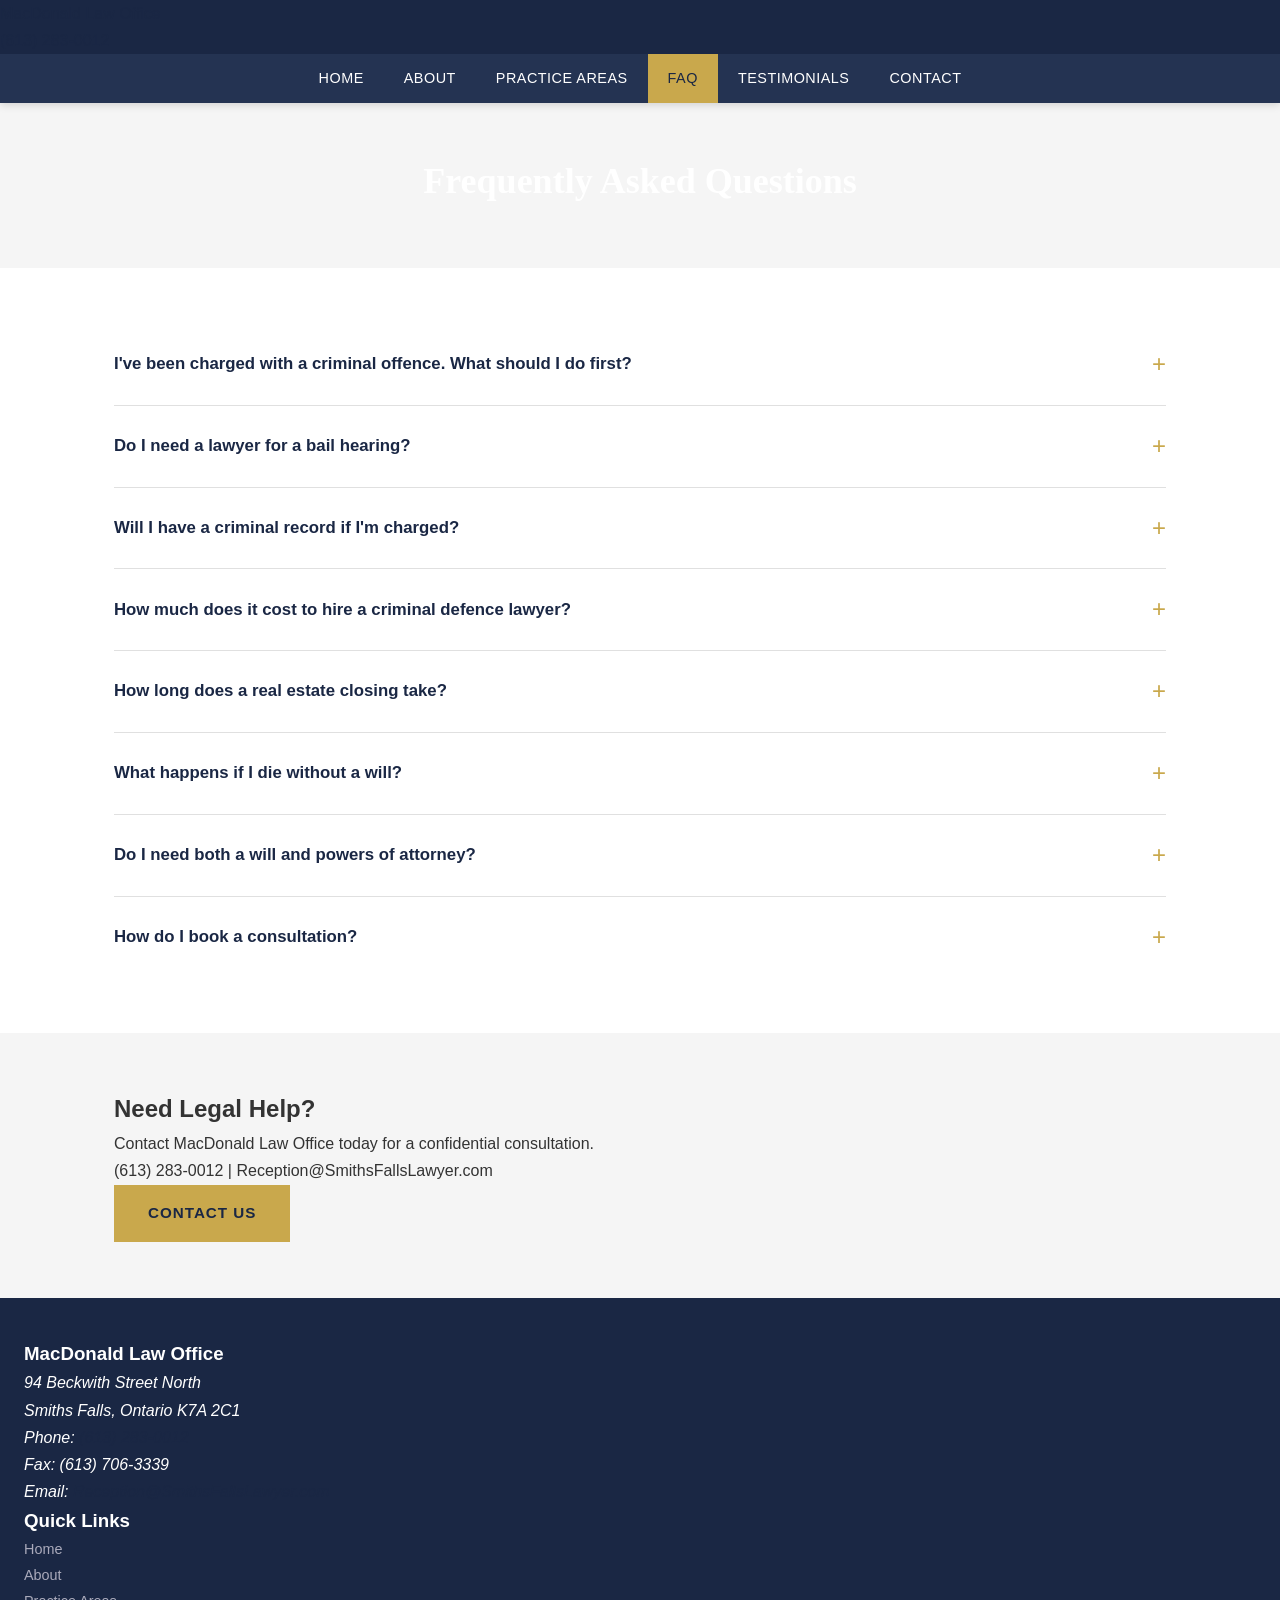
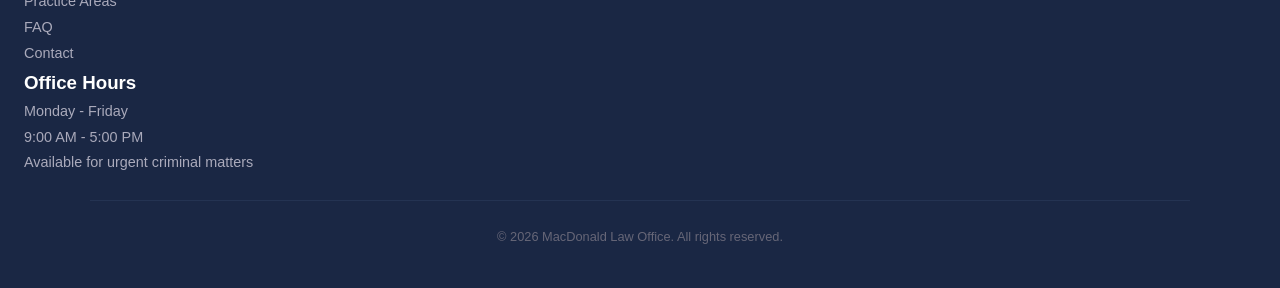
<file: faq.html>
<!DOCTYPE html>
<html lang="en">
<head>
    <meta charset="UTF-8">
    <meta name="viewport" content="width=device-width, initial-scale=1.0">
    <meta name="description" content="Frequently asked questions about criminal defence, real estate law, estate planning, and legal services at MacDonald Law Office in Smiths Falls, Ontario.">
    <!-- Google Analytics 4 -->
    <script async src="https://www.googletagmanager.com/gtag/js?id=G-Q7VMSBVMEX"></script>
    <script>
      window.dataLayer = window.dataLayer || [];
      function gtag(){dataLayer.push(arguments);}
      gtag('js', new Date());
      gtag('config', 'G-Q7VMSBVMEX');
    </script>

    <!-- Microsoft Clarity -->
    <script type="text/javascript">
      (function(c,l,a,r,i,t,y){
          c[a]=c[a]||function(){(c[a].q=c[a].q||[]).push(arguments)};
          t=l.createElement(r);t.async=1;t.src="https://www.clarity.ms/tag/"+i;
          y=l.getElementsByTagName(r)[0];y.parentNode.insertBefore(t,y);
      })(window, document, "clarity", "script", "wj965s9huj");
    </script>

    <title>FAQ | MacDonald Law Office</title>
    <link rel="stylesheet" href="css/style.css">
</head>
<body>

    <!-- Header -->
    <header class="site-header">
        <div class="header-container">
            <div class="logo">
                <a href="index.html">MacDonald Law Office</a>
            </div>
            <div class="header-phone">
                <a href="tel:6132830012">(613) 283-0012</a>
            </div>
            <button class="nav-toggle" aria-label="Toggle navigation" aria-expanded="false">
                <span class="hamburger"></span>
                <span class="hamburger"></span>
                <span class="hamburger"></span>
            </button>
        </div>
        <nav class="main-nav" id="main-nav">
            <ul>
                <li><a href="index.html">Home</a></li>
                <li><a href="about.html">About</a></li>
                <li><a href="practice-areas.html">Practice Areas</a></li>
                <li><a href="faq.html" class="active">FAQ</a></li>
                <li><a href="testimonials.html">Testimonials</a></li>
                <li><a href="contact.html">Contact</a></li>
            </ul>
        </nav>
    </header>

    <!-- Page Header -->
    <section class="page-header">
        <div class="container">
            <h1>Frequently Asked Questions</h1>
        </div>
    </section>

    <!-- FAQ Section -->
    <section class="faq-section">
        <div class="container">

            <div class="faq-item">
                <div class="faq-question">I've been charged with a criminal offence. What should I do first?</div>
                <div class="faq-answer">
                    <p>Contact a lawyer immediately — before speaking to anyone else about the charges. You have the right to remain silent and the right to counsel. Early legal advice is critical to protecting your rights and building a strong defence. Call MacDonald Law Office at (613) 283-0012 for an urgent consultation.</p>
                </div>
            </div>

            <div class="faq-item">
                <div class="faq-question">Do I need a lawyer for a bail hearing?</div>
                <div class="faq-answer">
                    <p>Yes. A bail hearing determines whether you will be released from custody while your case proceeds. Having a lawyer who can present a strong release plan to the court significantly improves your chances of being released on reasonable conditions. MacDonald Law Office is available 24/7 for bail hearings.</p>
                </div>
            </div>

            <div class="faq-item">
                <div class="faq-question">Will I have a criminal record if I'm charged?</div>
                <div class="faq-answer">
                    <p>Being charged is not the same as being convicted. A criminal record results only from a conviction or a finding of guilt. There are many possible outcomes, including withdrawal of charges, a peace bond, a discharge, or an acquittal at trial. Mark P. MacDonald will advise you on the realistic options in your case.</p>
                </div>
            </div>

            <div class="faq-item">
                <div class="faq-question">How much does it cost to hire a criminal defence lawyer?</div>
                <div class="faq-answer">
                    <p>Legal fees depend on the complexity of the charges and how the case proceeds. MacDonald Law Office offers transparent fee discussions at the outset so you know what to expect. Legal aid may be available depending on your financial circumstances and the seriousness of the charges.</p>
                </div>
            </div>

            <div class="faq-item">
                <div class="faq-question">How long does a real estate closing take?</div>
                <div class="faq-answer">
                    <p>A typical residential real estate closing in Ontario takes 30 to 90 days from the date the agreement of purchase and sale is signed. MacDonald Law Office can work within tighter timelines when required.</p>
                </div>
            </div>

            <div class="faq-item">
                <div class="faq-question">What happens if I die without a will?</div>
                <div class="faq-answer">
                    <p>If you die without a valid will in Ontario, the Succession Law Reform Act determines how your estate is distributed — and it may not match your wishes. Your spouse and children have statutory entitlements, but common-law partners, stepchildren, and close friends may receive nothing. A properly drafted will ensures your assets go where you want them to go.</p>
                </div>
            </div>

            <div class="faq-item">
                <div class="faq-question">Do I need both a will and powers of attorney?</div>
                <div class="faq-answer">
                    <p>Yes. A will takes effect only after death. Powers of attorney for property and personal care take effect during your lifetime if you become unable to manage your own affairs due to illness or incapacity. Together, these documents form a complete estate plan.</p>
                </div>
            </div>

            <div class="faq-item">
                <div class="faq-question">How do I book a consultation?</div>
                <div class="faq-answer">
                    <p>Call the office at (613) 283-0012 or email Reception@SmithsFallsLawyer.com. MacDonald Law Office will arrange a consultation at a time that works for you.</p>
                </div>
            </div>

        </div>
    </section>

    <!-- CTA Banner -->
    <section class="cta-banner">
        <div class="container">
            <h2>Need Legal Help?</h2>
            <p>Contact MacDonald Law Office today for a confidential consultation.</p>
            <p class="cta-contact">(613) 283-0012 | Reception@SmithsFallsLawyer.com</p>
            <a href="contact.html" class="btn btn-primary">Contact Us</a>
        </div>
    </section>

    <!-- Footer -->
    <footer class="site-footer">
        <div class="footer-container">
            <div class="footer-col">
                <h3>MacDonald Law Office</h3>
                <address>
                    94 Beckwith Street North<br>
                    Smiths Falls, Ontario K7A 2C1<br>
                    Phone: <a href="tel:6132830012">(613) 283-0012</a><br>
                    Fax: (613) 706-3339<br>
                    Email: <a href="mailto:Reception@SmithsFallsLawyer.com">Reception@SmithsFallsLawyer.com</a>
                </address>
            </div>
            <div class="footer-col">
                <h3>Quick Links</h3>
                <ul>
                    <li><a href="index.html">Home</a></li>
                    <li><a href="about.html">About</a></li>
                    <li><a href="practice-areas.html">Practice Areas</a></li>
                    <li><a href="faq.html">FAQ</a></li>
                    <li><a href="contact.html">Contact</a></li>
                </ul>
            </div>
            <div class="footer-col">
                <h3>Office Hours</h3>
                <p>Monday - Friday<br>9:00 AM - 5:00 PM</p>
                <p>Available for urgent criminal matters</p>
            </div>
        </div>
        <div class="footer-bottom">
            <p>&copy; 2026 MacDonald Law Office. All rights reserved.</p>
        </div>
    </footer>

    <!-- Mobile Nav Toggle Script -->
    <script>
        document.querySelector('.nav-toggle').addEventListener('click', function () {
            var nav = document.getElementById('main-nav');
            var expanded = this.getAttribute('aria-expanded') === 'true';
            this.setAttribute('aria-expanded', !expanded);
            nav.classList.toggle('open');
        });
    </script>

    <!-- FAQ Toggle Script -->
    <script>
        document.querySelectorAll('.faq-question').forEach(function (question) {
            question.addEventListener('click', function () {
                this.parentElement.classList.toggle('open');
            });
        });
    </script>

</body>
</html>
</file>
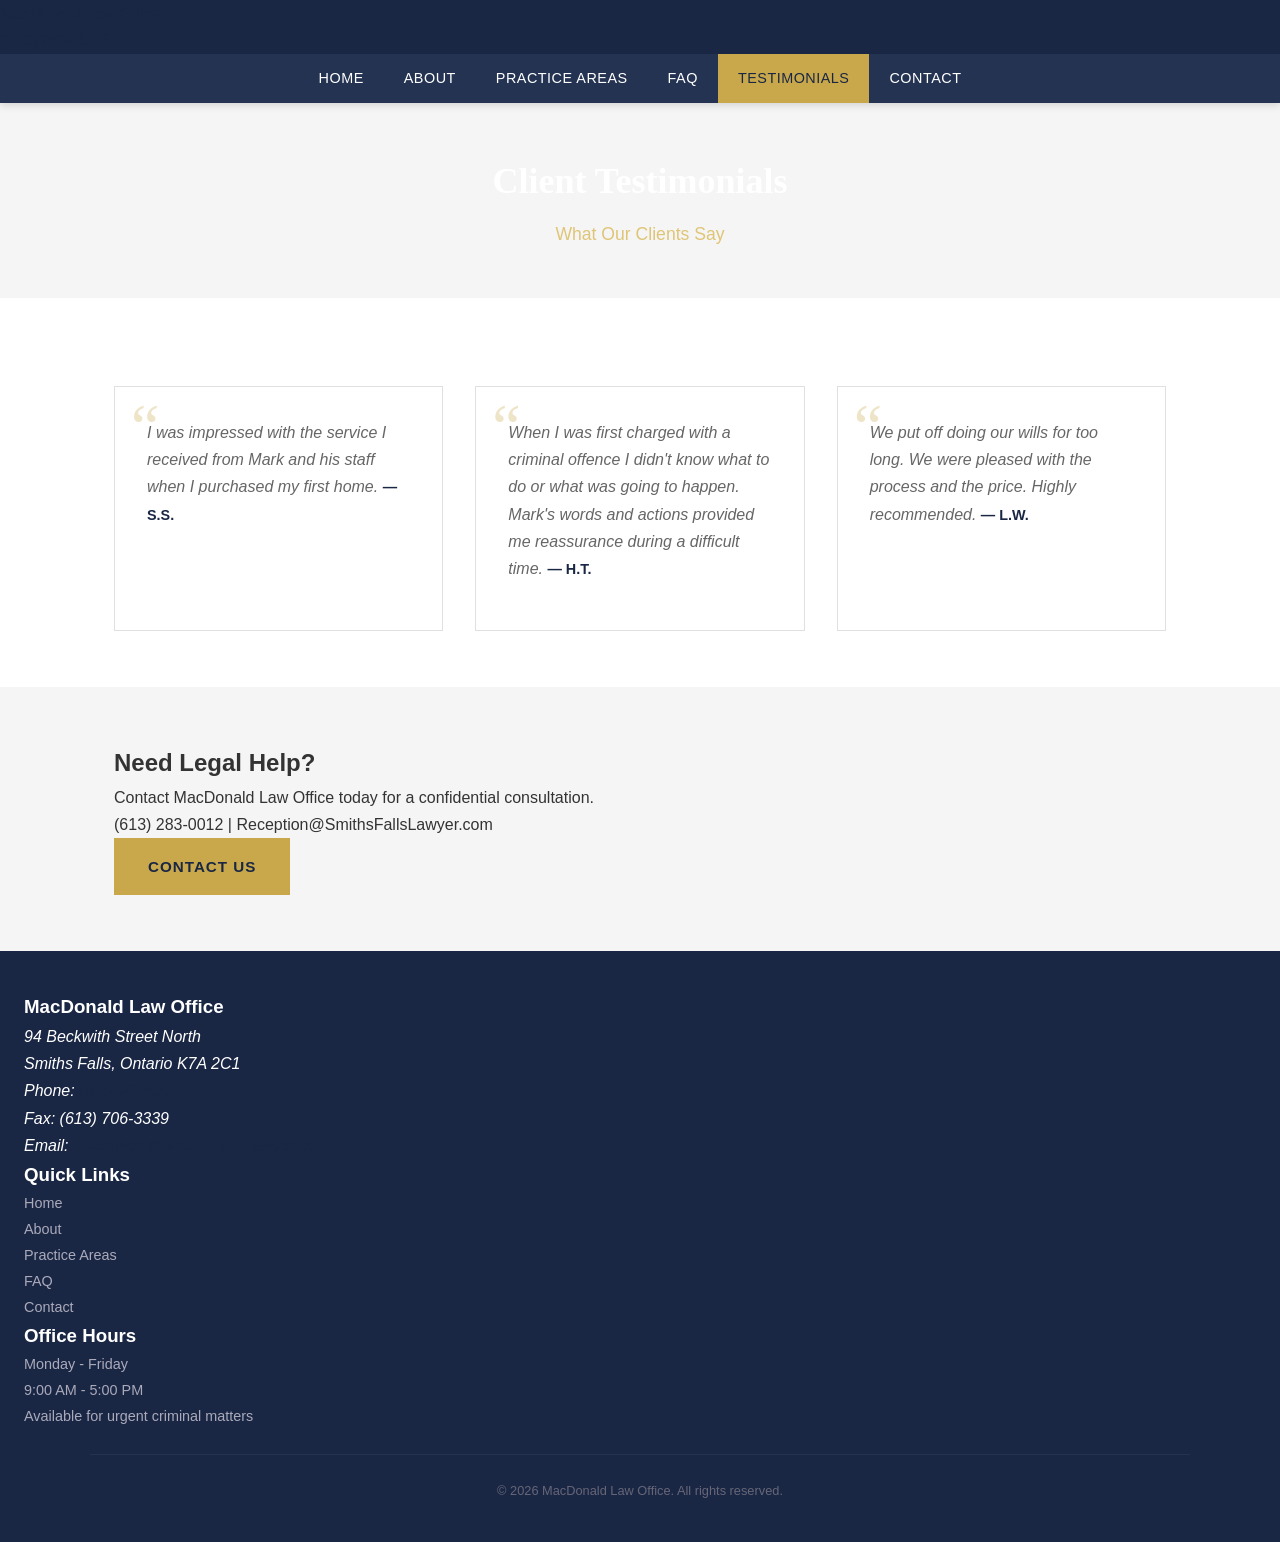
<file: testimonials.html>
<!DOCTYPE html>
<html lang="en">
<head>
    <meta charset="UTF-8">
    <meta name="viewport" content="width=device-width, initial-scale=1.0">
    <meta name="description" content="Read what clients say about their experience with MacDonald Law Office in Smiths Falls, Ontario.">
    <!-- Google Analytics 4 -->
    <script async src="https://www.googletagmanager.com/gtag/js?id=G-Q7VMSBVMEX"></script>
    <script>
      window.dataLayer = window.dataLayer || [];
      function gtag(){dataLayer.push(arguments);}
      gtag('js', new Date());
      gtag('config', 'G-Q7VMSBVMEX');
    </script>

    <!-- Microsoft Clarity -->
    <script type="text/javascript">
      (function(c,l,a,r,i,t,y){
          c[a]=c[a]||function(){(c[a].q=c[a].q||[]).push(arguments)};
          t=l.createElement(r);t.async=1;t.src="https://www.clarity.ms/tag/"+i;
          y=l.getElementsByTagName(r)[0];y.parentNode.insertBefore(t,y);
      })(window, document, "clarity", "script", "wj965s9huj");
    </script>

    <title>Testimonials | MacDonald Law Office</title>
    <link rel="stylesheet" href="css/style.css">
</head>
<body>

    <!-- Header -->
    <header class="site-header">
        <div class="header-container">
            <div class="logo">
                <a href="index.html">MacDonald Law Office</a>
            </div>
            <div class="header-phone">
                <a href="tel:6132830012">(613) 283-0012</a>
            </div>
            <button class="nav-toggle" aria-label="Toggle navigation" aria-expanded="false">
                <span class="hamburger"></span>
                <span class="hamburger"></span>
                <span class="hamburger"></span>
            </button>
        </div>
        <nav class="main-nav" id="main-nav">
            <ul>
                <li><a href="index.html">Home</a></li>
                <li><a href="about.html">About</a></li>
                <li><a href="practice-areas.html">Practice Areas</a></li>
                <li><a href="faq.html">FAQ</a></li>
                <li><a href="testimonials.html" class="active">Testimonials</a></li>
                <li><a href="contact.html">Contact</a></li>
            </ul>
        </nav>
    </header>

    <!-- Page Header -->
    <section class="page-header">
        <div class="container">
            <h1>Client Testimonials</h1>
            <p>What Our Clients Say</p>
        </div>
    </section>

    <!-- Testimonials Section -->
    <section class="testimonials-section">
        <div class="container">
            <div class="testimonials-grid">

                <div class="testimonial">
                    <p>I was impressed with the service I received from Mark and his staff when I purchased my first home. <span class="attribution">&mdash; S.S.</span></p>
                </div>

                <div class="testimonial">
                    <p>When I was first charged with a criminal offence I didn't know what to do or what was going to happen. Mark's words and actions provided me reassurance during a difficult time. <span class="attribution">&mdash; H.T.</span></p>
                </div>

                <div class="testimonial">
                    <p>We put off doing our wills for too long. We were pleased with the process and the price. Highly recommended. <span class="attribution">&mdash; L.W.</span></p>
                </div>

            </div>
        </div>
    </section>

    <!-- CTA Banner -->
    <section class="cta-banner">
        <div class="container">
            <h2>Need Legal Help?</h2>
            <p>Contact MacDonald Law Office today for a confidential consultation.</p>
            <p class="cta-contact">(613) 283-0012 | Reception@SmithsFallsLawyer.com</p>
            <a href="contact.html" class="btn btn-primary">Contact Us</a>
        </div>
    </section>

    <!-- Footer -->
    <footer class="site-footer">
        <div class="footer-container">
            <div class="footer-col">
                <h3>MacDonald Law Office</h3>
                <address>
                    94 Beckwith Street North<br>
                    Smiths Falls, Ontario K7A 2C1<br>
                    Phone: <a href="tel:6132830012">(613) 283-0012</a><br>
                    Fax: (613) 706-3339<br>
                    Email: <a href="mailto:Reception@SmithsFallsLawyer.com">Reception@SmithsFallsLawyer.com</a>
                </address>
            </div>
            <div class="footer-col">
                <h3>Quick Links</h3>
                <ul>
                    <li><a href="index.html">Home</a></li>
                    <li><a href="about.html">About</a></li>
                    <li><a href="practice-areas.html">Practice Areas</a></li>
                    <li><a href="faq.html">FAQ</a></li>
                    <li><a href="contact.html">Contact</a></li>
                </ul>
            </div>
            <div class="footer-col">
                <h3>Office Hours</h3>
                <p>Monday - Friday<br>9:00 AM - 5:00 PM</p>
                <p>Available for urgent criminal matters</p>
            </div>
        </div>
        <div class="footer-bottom">
            <p>&copy; 2026 MacDonald Law Office. All rights reserved.</p>
        </div>
    </footer>

    <!-- Mobile Nav Toggle Script -->
    <script>
        document.querySelector('.nav-toggle').addEventListener('click', function () {
            var nav = document.getElementById('main-nav');
            var expanded = this.getAttribute('aria-expanded') === 'true';
            this.setAttribute('aria-expanded', !expanded);
            nav.classList.toggle('open');
        });
    </script>

</body>
</html>
</file>
<file: css/style.css>
/* MacDonald Law Office — Stylesheet */

:root {
  --navy: #1a2744;
  --navy-light: #243352;
  --gold: #c9a84c;
  --gold-light: #dfc577;
  --white: #ffffff;
  --off-white: #f5f5f5;
  --gray: #666666;
  --gray-light: #e0e0e0;
  --text: #333333;
  --font: 'Georgia', 'Times New Roman', serif;
  --font-sans: -apple-system, BlinkMacSystemFont, 'Segoe UI', Roboto, sans-serif;
}

* { margin: 0; padding: 0; box-sizing: border-box; }

html { scroll-behavior: smooth; }

body {
  font-family: var(--font-sans);
  color: var(--text);
  line-height: 1.7;
  font-size: 16px;
}

a { color: var(--navy); text-decoration: none; }
a:hover { color: var(--gold); }

img { max-width: 100%; height: auto; }

/* ── Header / Navigation ── */

header {
  background: var(--navy);
  position: sticky;
  top: 0;
  z-index: 1000;
  box-shadow: 0 2px 8px rgba(0,0,0,0.15);
}

.header-top {
  display: flex;
  justify-content: space-between;
  align-items: center;
  max-width: 1100px;
  margin: 0 auto;
  padding: 0.75rem 1.5rem;
}

.header-top .logo a {
  color: var(--white);
  font-family: var(--font);
  font-size: 1.5rem;
  font-weight: 700;
  letter-spacing: 0.5px;
}

.header-top .logo span {
  color: var(--gold);
}

.header-contact {
  color: var(--white);
  font-size: 0.85rem;
}

.header-contact a {
  color: var(--gold-light);
}

.header-contact a:hover {
  color: var(--white);
}

nav {
  background: var(--navy-light);
}

nav ul {
  list-style: none;
  display: flex;
  justify-content: center;
  max-width: 1100px;
  margin: 0 auto;
  padding: 0;
}

nav ul li a {
  display: block;
  color: var(--white);
  padding: 0.75rem 1.25rem;
  font-size: 0.9rem;
  font-weight: 500;
  text-transform: uppercase;
  letter-spacing: 0.5px;
  transition: background 0.2s, color 0.2s;
}

nav ul li a:hover,
nav ul li a.active {
  background: var(--gold);
  color: var(--navy);
}

/* Mobile nav toggle */
.nav-toggle {
  display: none;
  background: none;
  border: none;
  color: var(--white);
  font-size: 1.5rem;
  cursor: pointer;
  padding: 0.5rem;
}

/* ── Hero Banner ── */

.hero {
  background: linear-gradient(rgba(26, 39, 68, 0.85), rgba(26, 39, 68, 0.85)),
              url('https://images.unsplash.com/photo-1589829545856-d10d557cf95f?w=1400&q=80') center/cover no-repeat;
  color: var(--white);
  text-align: center;
  padding: 5rem 1.5rem;
}

.hero h1 {
  font-family: var(--font);
  font-size: 3rem;
  margin-bottom: 0.75rem;
  letter-spacing: 1px;
}

.hero .tagline {
  font-size: 1.3rem;
  color: var(--gold-light);
  margin-bottom: 1.5rem;
  font-style: italic;
}

.hero .hero-contact {
  font-size: 1.05rem;
  margin-bottom: 2rem;
}

.hero .hero-contact a {
  color: var(--gold-light);
}

.btn {
  display: inline-block;
  background: var(--gold);
  color: var(--navy);
  padding: 0.85rem 2rem;
  font-weight: 700;
  font-size: 0.95rem;
  text-transform: uppercase;
  letter-spacing: 1px;
  border: 2px solid var(--gold);
  transition: background 0.2s, color 0.2s;
}

.btn:hover {
  background: transparent;
  color: var(--gold);
}

.btn-outline {
  background: transparent;
  color: var(--white);
  border-color: var(--white);
}

.btn-outline:hover {
  background: var(--white);
  color: var(--navy);
}

/* ── Page Header (non-home pages) ── */

.page-header {
  background: var(--navy);
  color: var(--white);
  text-align: center;
  padding: 3rem 1.5rem;
}

.page-header h1 {
  font-family: var(--font);
  font-size: 2.25rem;
  margin-bottom: 0.5rem;
}

.page-header p {
  color: var(--gold-light);
  font-size: 1.1rem;
}

/* ── Content Sections ── */

.container {
  max-width: 1100px;
  margin: 0 auto;
  padding: 0 1.5rem;
}

section {
  padding: 3.5rem 0;
}

section:nth-child(even) {
  background: var(--off-white);
}

.section-title {
  font-family: var(--font);
  font-size: 1.75rem;
  color: var(--navy);
  margin-bottom: 1.5rem;
  text-align: center;
}

.section-title::after {
  content: '';
  display: block;
  width: 60px;
  height: 3px;
  background: var(--gold);
  margin: 0.75rem auto 0;
}

/* ── Practice Area Cards (Home) ── */

.cards {
  display: grid;
  grid-template-columns: repeat(3, 1fr);
  gap: 2rem;
  margin-top: 2rem;
}

.card {
  background: var(--white);
  border: 1px solid var(--gray-light);
  padding: 2rem 1.5rem;
  text-align: center;
  transition: box-shadow 0.2s, transform 0.2s;
}

.card:hover {
  box-shadow: 0 4px 20px rgba(0,0,0,0.1);
  transform: translateY(-3px);
}

.card .icon {
  font-size: 2.5rem;
  margin-bottom: 1rem;
  color: var(--gold);
}

.card h3 {
  font-family: var(--font);
  color: var(--navy);
  margin-bottom: 0.5rem;
  font-size: 1.2rem;
}

.card p {
  color: var(--gray);
  font-size: 0.95rem;
  margin-bottom: 1rem;
}

.card a {
  color: var(--gold);
  font-weight: 600;
  font-size: 0.9rem;
  text-transform: uppercase;
  letter-spacing: 0.5px;
}

/* ── CTA Banner ── */

.cta {
  background: var(--navy);
  color: var(--white);
  text-align: center;
  padding: 3rem 1.5rem;
}

.cta h2 {
  font-family: var(--font);
  font-size: 1.75rem;
  margin-bottom: 0.75rem;
}

.cta p {
  font-size: 1.05rem;
  margin-bottom: 1.5rem;
  color: var(--gold-light);
}

/* ── About Page ── */

.about-grid {
  display: grid;
  grid-template-columns: 1fr 2fr;
  gap: 2.5rem;
  align-items: start;
}

.about-photo {
  background: var(--gray-light);
  aspect-ratio: 3/4;
  display: flex;
  align-items: center;
  justify-content: center;
  color: var(--gray);
  font-size: 0.9rem;
  text-align: center;
  padding: 1rem;
}

.about-content h2 {
  font-family: var(--font);
  color: var(--navy);
  font-size: 1.5rem;
  margin-bottom: 1rem;
}

.about-content h3 {
  color: var(--navy);
  margin-top: 1.5rem;
  margin-bottom: 0.5rem;
  font-size: 1.1rem;
}

.about-content ul {
  margin-left: 1.25rem;
  margin-bottom: 1rem;
}

.about-content ul li {
  margin-bottom: 0.35rem;
}

/* ── Practice Areas Page ── */

.practice-area {
  margin-bottom: 2.5rem;
  padding-bottom: 2.5rem;
  border-bottom: 1px solid var(--gray-light);
}

.practice-area:last-child {
  border-bottom: none;
  margin-bottom: 0;
  padding-bottom: 0;
}

.practice-area h2 {
  font-family: var(--font);
  color: var(--navy);
  font-size: 1.5rem;
  margin-bottom: 1rem;
}

.practice-area h3 {
  color: var(--navy);
  margin-top: 1.25rem;
  margin-bottom: 0.5rem;
}

.practice-area ul {
  margin-left: 1.25rem;
  margin-bottom: 1rem;
}

.practice-area ul li {
  margin-bottom: 0.3rem;
}

.practice-area .highlight {
  background: var(--off-white);
  border-left: 4px solid var(--gold);
  padding: 1rem 1.25rem;
  margin-top: 1rem;
}

/* ── FAQ Page ── */

.faq-item {
  border-bottom: 1px solid var(--gray-light);
  padding: 1.25rem 0;
}

.faq-item:last-child {
  border-bottom: none;
}

.faq-question {
  font-weight: 700;
  color: var(--navy);
  cursor: pointer;
  display: flex;
  justify-content: space-between;
  align-items: center;
  font-size: 1.05rem;
}

.faq-question::after {
  content: '+';
  font-size: 1.5rem;
  color: var(--gold);
  font-weight: 300;
  transition: transform 0.2s;
}

.faq-item.open .faq-question::after {
  content: '\2013';
}

.faq-answer {
  max-height: 0;
  overflow: hidden;
  transition: max-height 0.3s ease, padding 0.3s ease;
}

.faq-item.open .faq-answer {
  max-height: 500px;
  padding-top: 0.75rem;
}

.faq-answer p {
  color: var(--gray);
  line-height: 1.7;
}

/* ── Testimonials ── */

.testimonials-grid {
  display: grid;
  grid-template-columns: repeat(auto-fit, minmax(300px, 1fr));
  gap: 2rem;
  margin-top: 2rem;
}

.testimonial {
  background: var(--white);
  border: 1px solid var(--gray-light);
  padding: 2rem;
  position: relative;
}

.testimonial::before {
  content: '\201C';
  font-size: 4rem;
  color: var(--gold);
  font-family: var(--font);
  line-height: 1;
  position: absolute;
  top: 0.5rem;
  left: 1rem;
  opacity: 0.3;
}

.testimonial p {
  font-style: italic;
  color: var(--gray);
  margin-bottom: 1rem;
  position: relative;
  z-index: 1;
}

.testimonial .attribution {
  font-weight: 700;
  color: var(--navy);
  font-style: normal;
  font-size: 0.9rem;
}

/* ── Contact Page ── */

.contact-grid {
  display: grid;
  grid-template-columns: 1fr 1fr;
  gap: 2.5rem;
}

.contact-info h3 {
  font-family: var(--font);
  color: var(--navy);
  font-size: 1.25rem;
  margin-bottom: 1rem;
}

.contact-info p {
  margin-bottom: 0.75rem;
}

.contact-info strong {
  color: var(--navy);
}

.contact-info .urgent {
  background: var(--navy);
  color: var(--white);
  padding: 1rem;
  margin-top: 1.5rem;
  text-align: center;
  font-weight: 600;
}

.contact-info .urgent a {
  color: var(--gold-light);
}

.contact-form label {
  display: block;
  font-weight: 600;
  color: var(--navy);
  margin-bottom: 0.25rem;
  font-size: 0.9rem;
}

.contact-form input,
.contact-form textarea,
.contact-form select {
  width: 100%;
  padding: 0.65rem;
  border: 1px solid var(--gray-light);
  font-family: var(--font-sans);
  font-size: 0.95rem;
  margin-bottom: 1rem;
}

.contact-form input:focus,
.contact-form textarea:focus,
.contact-form select:focus {
  outline: none;
  border-color: var(--gold);
}

.contact-form textarea {
  height: 120px;
  resize: vertical;
}

.contact-form .disclaimer {
  font-size: 0.8rem;
  color: var(--gray);
  margin-top: 0.5rem;
}

.map-embed {
  margin-top: 2rem;
}

.map-embed iframe {
  width: 100%;
  height: 300px;
  border: none;
}

/* ── Footer ── */

footer {
  background: var(--navy);
  color: var(--white);
  padding: 2.5rem 1.5rem;
}

.footer-grid {
  display: grid;
  grid-template-columns: 2fr 1fr 1fr;
  gap: 2rem;
  max-width: 1100px;
  margin: 0 auto;
}

footer h4 {
  font-family: var(--font);
  color: var(--gold);
  margin-bottom: 0.75rem;
  font-size: 1rem;
}

footer p, footer li {
  font-size: 0.9rem;
  color: #aab;
  line-height: 1.8;
}

footer ul {
  list-style: none;
}

footer ul a {
  color: #aab;
}

footer ul a:hover {
  color: var(--gold);
}

.footer-bottom {
  text-align: center;
  padding-top: 1.5rem;
  margin-top: 1.5rem;
  border-top: 1px solid var(--navy-light);
  max-width: 1100px;
  margin-left: auto;
  margin-right: auto;
}

.footer-bottom p {
  font-size: 0.8rem;
  color: #667;
}

/* ── Responsive ── */

@media (max-width: 768px) {
  .nav-toggle { display: block; }

  nav ul {
    display: none;
    flex-direction: column;
    text-align: center;
  }

  nav ul.open { display: flex; }

  nav ul li a { padding: 0.85rem 1.25rem; }

  .hero h1 { font-size: 2rem; }
  .hero .tagline { font-size: 1.1rem; }
  .hero { padding: 3rem 1.5rem; }

  .cards { grid-template-columns: 1fr; }

  .about-grid { grid-template-columns: 1fr; }
  .about-photo { max-width: 250px; margin: 0 auto; }

  .contact-grid { grid-template-columns: 1fr; }

  .footer-grid { grid-template-columns: 1fr; }

  .header-contact { display: none; }

  .page-header h1 { font-size: 1.75rem; }
}
</file>
